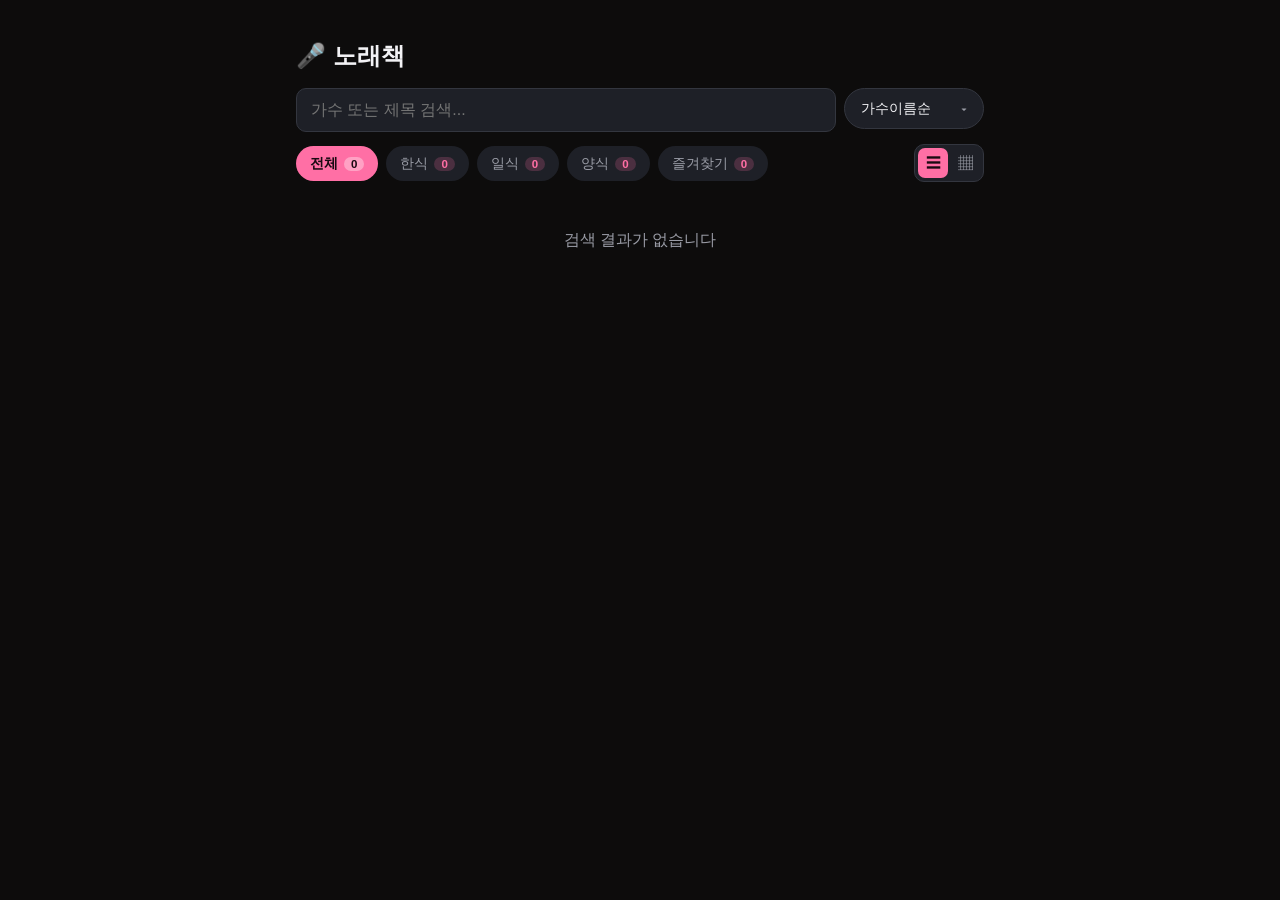
<file: view.html>
<!DOCTYPE html>
<html lang="ko">
<head>
<meta charset="UTF-8">
<meta name="viewport" content="width=device-width, initial-scale=1.0">
<title>노래책</title>
<link rel="stylesheet" href="style.css?v=61">
</head>
<body>

<div class="wrap">
  <div class="sticky-header">
    <div class="page-header">
      <h1>🎤 노래책</h1>
    </div>
    <div class="search-row">
      <input type="text" id="search" class="search-box" placeholder="가수 또는 제목 검색..." autocomplete="off">
      <div id="sort-select" class="sort-select"></div>
    </div>
    <div class="tag-tabs-row">
      <div class="tag-tabs" id="tag-tabs">
        <button class="tag-tab active" data-tag="">전체<span class="tag-count"></span></button>
        <button class="tag-tab" data-tag="한식">한식<span class="tag-count"></span></button>
        <button class="tag-tab" data-tag="일식">일식<span class="tag-count"></span></button>
        <button class="tag-tab" data-tag="양식">양식<span class="tag-count"></span></button>
        <button class="tag-tab" data-tag="__favorites__">즐겨찾기<span class="tag-count"></span></button>
      </div>
      <div class="view-toggle" id="view-toggle">
        <button type="button" class="view-toggle-btn active" data-view="list" title="목록형">☰</button>
        <button type="button" class="view-toggle-btn" data-view="grid" title="카드형">▦</button>
      </div>
    </div>
  </div>
  <ul class="song-list" id="song-list"></ul>
</div>

<script src="view.js?v=14"></script>
</body>
</html>
</file>
<file: style.css>
:root {
  --bg: #14151a;
  --surface: #1e2027;
  --surface-hover: #262933;
  --song-bg: #1e2027;
  --border: #33363f;
  --text: #f2f2f5;
  --text-dim: #9a9ca6;
  --accent: #ff6fa5;
  --accent-dim: #ff6fa533;
  --danger: #e5484d;
}

* {
  box-sizing: border-box;
}

body {
  margin: 0;
  font-family: "Pretendard", "Apple SD Gothic Neo", "Malgun Gothic", sans-serif;
  background: var(--bg);
  color: var(--text);
}

.wrap {
  max-width: 720px;
  margin: 0 auto;
  padding: 24px 16px 64px;
}


h1 {
  font-size: 1.5rem;
  margin: 0 0 16px;
}

.subtitle {
  color: var(--text-dim);
  font-size: 0.9rem;
  margin: 0 0 20px;
}

.search-row {
  display: flex;
  gap: 8px;
}

.search-box {
  width: 100%;
  padding: 12px 14px;
  font-size: 1rem;
  border-radius: 10px;
  border: 1px solid var(--border);
  background: var(--surface);
  color: var(--text);
  outline: none;
}

.search-row .search-box {
  flex: 1;
  min-width: 0;
  width: auto;
}

.search-box:focus {
  border-color: var(--accent);
}

.sort-select {
  position: relative;
  width: 100%;
  margin-top: 8px;
}

.search-row .sort-select {
  flex-shrink: 0;
  width: 140px;
  margin-top: 0;
}

.sort-select-trigger {
  width: 100%;
  display: flex;
  align-items: center;
  justify-content: space-between;
  gap: 8px;
  padding: 10px 16px;
  font-size: 0.9rem;
  border-radius: 999px;
  border: 1px solid var(--border);
  background: var(--surface);
  color: var(--text);
}

.sort-select-trigger .chevron {
  color: var(--text-dim);
  font-size: 0.75rem;
}

.sort-dropdown {
  position: absolute;
  top: calc(100% + 4px);
  left: 0;
  right: 0;
  z-index: 10;
  display: flex;
  flex-direction: column;
  gap: 2px;
  padding: 6px;
  background: var(--surface-hover);
  border: 1px solid var(--border);
  border-radius: 12px;
  box-shadow: 0 8px 24px rgba(0, 0, 0, 0.4);
}

.sort-dropdown[hidden] {
  display: none;
}

.sort-option {
  width: 100%;
  text-align: left;
  padding: 8px 12px;
  border-radius: 999px;
  background: transparent;
  color: var(--text);
  font-size: 0.9rem;
}

.sort-option.active {
  background: var(--accent);
  color: #1a0a12;
  font-weight: 600;
}

.star-filled {
  color: #000;
}

.star-empty {
  color: var(--text-dim);
}

.view-toggle {
  flex-shrink: 0;
  display: flex;
  gap: 2px;
  padding: 3px;
  border-radius: 10px;
  border: 1px solid var(--border);
  background: var(--surface);
}

.view-toggle-btn {
  width: 30px;
  height: 30px;
  padding: 0;
  border-radius: 7px;
  background: transparent;
  color: var(--text-dim);
  font-size: 0.95rem;
  line-height: 1;
}

.view-toggle-btn:hover {
  filter: none;
  background: var(--surface-hover);
}

.view-toggle-btn.active {
  background: var(--accent);
  color: #1a0a12;
}

.tag-tabs {
  display: flex;
  gap: 8px;
  flex-wrap: nowrap;
  overflow-x: auto;
  -webkit-overflow-scrolling: touch;
  scrollbar-width: none;
  margin-top: 12px;
}

.tag-tabs-row {
  display: flex;
  align-items: center;
  gap: 8px;
}

.tag-tabs-row .tag-tabs {
  margin-top: 12px;
  flex: 1;
  min-width: 0;
}

.tag-tabs-row .view-toggle {
  margin-top: 12px;
}

@media (max-width: 640px) {
  .view-toggle {
    display: none;
  }
}

.tag-tabs::-webkit-scrollbar {
  display: none;
}

.tag-tab {
  flex-shrink: 0;
  white-space: nowrap;
  border-radius: 999px;
  background: var(--surface);
  color: var(--text-dim);
}

.tag-tab.active {
  background: var(--accent);
  color: #1a0a12;
  font-weight: 600;
}

.tag-count {
  display: inline-block;
  margin-left: 6px;
  padding: 1px 7px;
  border-radius: 999px;
  font-size: 0.72rem;
  font-weight: 700;
  background: var(--accent-dim);
  color: var(--accent);
}

.tag-tab.active .tag-count {
  background: rgba(255, 255, 255, 0.35);
  color: #1a0a12;
}

.song-list {
  list-style: none;
  margin: 0;
  padding: 0;
  display: flex;
  flex-direction: column;
  gap: 8px;
}

.artist-group {
  display: flex;
  align-items: baseline;
  justify-content: space-between;
  gap: 8px;
  margin: 16px 2px 6px;
  padding-bottom: 6px;
  border-bottom: 1px solid var(--border);
  color: var(--accent);
  font-weight: 700;
}

.artist-group:first-child {
  margin-top: 0;
}

.artist-group-count {
  color: var(--text-dim);
  font-size: 0.8rem;
  font-weight: 400;
  flex-shrink: 0;
}

.grid-view .artist-group {
  grid-column: 1 / -1;
}

.song-item {
  display: flex;
  align-items: center;
  justify-content: space-between;
  gap: 12px;
  padding: 12px 14px;
  background: var(--song-bg);
  border: 1px solid var(--border);
  border-radius: 10px;
  cursor: pointer;
}

.song-item:hover {
  border-color: var(--accent);
}

.song-select {
  flex-shrink: 0;
}

.song-main {
  flex: 1;
  min-width: 0;
}

.song-title-row {
  display: flex;
  align-items: center;
  gap: 6px;
  min-width: 0;
}

.song-badge {
  flex-shrink: 0;
  font-size: 0.7rem;
  font-weight: 600;
  padding: 2px 7px;
  border-radius: 6px;
  background: var(--accent-dim);
  color: var(--accent);
  white-space: nowrap;
}

.song-title {
  font-weight: 600;
  overflow: hidden;
  text-overflow: ellipsis;
  white-space: nowrap;
}

.song-artist {
  color: var(--text-dim);
  font-size: 0.85rem;
}

.song-main > .song-badge {
  display: inline-block;
  margin-top: 4px;
}

.song-tag {
  flex-shrink: 0;
  font-size: 0.75rem;
  padding: 3px 8px;
  border-radius: 999px;
  background: var(--accent-dim);
  color: var(--accent);
  white-space: nowrap;
}

.song-side {
  display: flex;
  flex-direction: column;
  align-items: flex-end;
  gap: 4px;
  flex-shrink: 0;
}

.song-meta-row {
  display: flex;
  align-items: center;
  gap: 6px;
}

.song-tags {
  display: flex;
  gap: 4px;
  flex-wrap: wrap;
  justify-content: flex-end;
}

.song-list.grid-view {
  display: grid;
  grid-template-columns: 1fr 1fr;
  gap: 8px;
}

.grid-view .empty {
  grid-column: 1 / -1;
}

.grid-view .song-item {
  display: flex;
  flex-direction: column;
  align-items: stretch;
  gap: 6px;
  position: relative;
}

.grid-view .song-main {
  display: flex;
  flex-direction: column-reverse;
  gap: 2px;
  padding-right: 30px;
}

.grid-view .song-title {
  white-space: normal;
}

.grid-view .song-side {
  display: flex;
  flex-direction: column;
  align-items: flex-start;
  gap: 4px;
}

.grid-view .song-tags {
  justify-content: flex-start;
}

.grid-view .song-meta-row {
  position: absolute;
  top: 12px;
  right: 12px;
}

.stars {
  position: relative;
  display: inline-block;
  font-size: 0.95rem;
  line-height: 1;
  white-space: nowrap;
  letter-spacing: 2px;
}

.stars-bg,
.stars-fill {
  white-space: nowrap;
  letter-spacing: 2px;
}

.stars-bg {
  color: var(--border);
}

.stars-fill {
  position: absolute;
  top: 0;
  left: 0;
  overflow: hidden;
  color: var(--accent);
}

.empty {
  color: var(--text-dim);
  text-align: center;
  padding: 40px 0;
}

.admin-link {
  display: inline-block;
  margin-top: 24px;
  color: var(--text-dim);
  font-size: 0.8rem;
  text-decoration: none;
}

.admin-link:hover {
  color: var(--text);
}

/* Admin page */

button {
  font-family: inherit;
  cursor: pointer;
  border: none;
  border-radius: 8px;
  padding: 8px 14px;
  font-size: 0.9rem;
  background: var(--surface-hover);
  color: var(--text);
}

button:hover {
  filter: brightness(1.15);
}

button.primary {
  background: var(--accent);
  color: #1a0a12;
  font-weight: 600;
}

button.danger {
  background: var(--danger);
  color: #fff;
}

.icon-btn {
  width: 28px;
  height: 28px;
  padding: 0;
  border-radius: 6px;
  background: transparent;
  font-size: 0.8rem;
  line-height: 1;
}

.icon-btn:hover {
  background: var(--accent-dim);
  filter: none;
}

.icon-btn.danger {
  background: transparent;
  color: var(--text-dim);
}

.icon-btn.danger:hover {
  background: var(--danger);
  color: #fff;
}

.like-btn {
  font-size: 1rem;
}

.toolbar {
  display: flex;
  gap: 8px;
  flex-wrap: wrap;
  margin-top: 12px;
  margin-bottom: 16px;
}

.queue-drawer-overlay {
  position: fixed;
  inset: 0;
  z-index: 90;
  background: rgba(0, 0, 0, 0.6);
  opacity: 0;
  pointer-events: none;
  transition: opacity 0.25s ease;
}

.queue-drawer-overlay.open {
  opacity: 1;
  pointer-events: auto;
}

.queue-drawer {
  position: fixed;
  top: 0;
  left: 0;
  bottom: 0;
  z-index: 91;
  width: min(320px, 85vw);
  display: flex;
  flex-direction: column;
  gap: 12px;
  padding: 16px;
  background: var(--surface);
  border-right: 1px solid var(--border);
  transform: translateX(-100%);
  transition: transform 0.25s ease;
  overflow-y: auto;
}

.queue-drawer.open {
  transform: translateX(0);
}

.queue-header {
  display: flex;
  align-items: center;
  justify-content: space-between;
  gap: 8px;
}

.queue-header h2 {
  display: flex;
  align-items: center;
  gap: 6px;
  margin: 0;
  font-size: 1rem;
}

.queue-header-actions {
  display: flex;
  align-items: center;
  gap: 8px;
}

.queue-list {
  list-style: none;
  margin: 0;
  padding: 0;
  display: flex;
  flex-direction: column;
  gap: 6px;
}

.queue-item {
  display: flex;
  align-items: center;
  gap: 8px;
  padding: 8px 12px;
  background: var(--song-bg);
  border: 1px solid var(--border);
  border-radius: 8px;
  cursor: grab;
  touch-action: none;
  user-select: none;
}

.queue-item.dragging {
  opacity: 0.6;
  cursor: grabbing;
  border-color: var(--accent);
}

.queue-play-spacer {
  display: inline-block;
  width: 28px;
  flex-shrink: 0;
}

.icon-btn:disabled {
  opacity: 0.25;
  cursor: default;
}

.icon-btn:disabled:hover {
  background: transparent;
}

.queue-item-info {
  flex: 1;
  min-width: 0;
}

.queue-item-title {
  font-weight: 600;
  overflow: hidden;
  text-overflow: ellipsis;
  white-space: nowrap;
}

.queue-item-artist {
  color: var(--text-dim);
  font-size: 0.8rem;
}


.status {
  color: var(--text-dim);
  font-size: 0.8rem;
  margin-top: 12px;
}

.status.success {
  color: #4ade80;
}

.status.error {
  color: var(--danger);
}

.bg-color-row {
  display: flex;
  align-items: center;
  gap: 10px;
  margin-bottom: 16px;
}

.bg-color-row label {
  font-size: 0.85rem;
  color: var(--text-dim);
}

.bg-color-row input[type="color"] {
  width: 44px;
  height: 30px;
  padding: 0;
  border: 1px solid var(--border);
  border-radius: 8px;
  background: none;
  cursor: pointer;
}

.bg-color-row .status {
  margin-top: 0;
}

.settings {
  background: var(--surface);
  border: 1px solid var(--border);
  border-radius: 10px;
  padding: 12px 14px;
  margin-bottom: 16px;
}

.settings summary {
  cursor: pointer;
  font-weight: 600;
  color: var(--text-dim);
}

.settings-grid {
  display: grid;
  grid-template-columns: 1fr 1fr;
  gap: 10px;
  margin: 12px 0;
}

.settings-grid label {
  display: flex;
  flex-direction: column;
  gap: 4px;
  font-size: 0.8rem;
  color: var(--text-dim);
}

.field-label-row {
  display: flex;
  align-items: center;
  gap: 6px;
}

.inline-link {
  color: var(--accent);
  font-size: 0.75rem;
  font-weight: 600;
  text-decoration: none;
}

.inline-link:hover {
  text-decoration: underline;
}

.settings-grid input {
  padding: 8px 10px;
  border-radius: 6px;
  border: 1px solid var(--border);
  background: var(--bg);
  color: var(--text);
  font-size: 0.9rem;
}

.sticky-header {
  position: sticky;
  top: 0;
  z-index: 20;
  background: var(--bg);
  padding-top: 16px;
  padding-bottom: 8px;
}

.page-header {
  display: flex;
  align-items: center;
  justify-content: space-between;
  gap: 12px;
  margin-bottom: 16px;
}

.page-header h1 {
  margin: 0;
}

.header-icon-btn {
  position: fixed;
  top: 16px;
  right: 16px;
  z-index: 30;
  width: 40px;
  height: 40px;
  padding: 0;
  border-radius: 10px;
  background: var(--surface-hover);
  color: var(--text);
  font-size: 1.2rem;
  line-height: 1;
}

.fab {
  flex-shrink: 0;
  width: 40px;
  height: 40px;
  padding: 0;
  border-radius: 10px;
  background: var(--accent);
  color: #1a0a12;
  font-size: 1.4rem;
  font-weight: 700;
  line-height: 1;
}

.modal-overlay {
  position: fixed;
  inset: 0;
  display: flex;
  align-items: center;
  justify-content: center;
  padding: 16px;
  background: rgba(0, 0, 0, 0.6);
  z-index: 100;
}

.modal-overlay[hidden] {
  display: none;
}

.modal-card {
  width: 100%;
  max-width: 760px;
  padding: 16px;
  background: var(--surface);
  border: 1px solid var(--border);
  border-radius: 12px;
}

#admin-tools .modal-card {
  max-height: 85vh;
  overflow-y: auto;
}

.mr-play-btn {
  font-size: 0.95rem;
}

.modal-title {
  margin: 0 0 12px;
  font-size: 1.1rem;
}

.confirm-message {
  margin: 0;
  font-size: 0.95rem;
}

.quick-add-grid {
  display: flex;
  flex-direction: column;
  gap: 14px;
  margin: 4px 0 4px;
}

.quick-add-row-cols {
  display: grid;
  grid-template-columns: 1fr 1fr;
  gap: 14px;
}

.quick-add-row-cols-3 {
  grid-template-columns: 1fr 1fr 1fr;
}

.quick-add-field {
  display: flex;
  flex-direction: column;
  gap: 6px;
  min-width: 0;
}

.field-label {
  font-size: 0.8rem;
  color: var(--text-dim);
}

.quick-add-field input[type="text"] {
  width: 100%;
  padding: 10px 12px;
  border-radius: 8px;
  border: 1px solid var(--border);
  background: var(--bg);
  color: var(--text);
  font-size: 0.95rem;
}

.quick-add-field .sort-select {
  margin-top: 0;
}

.modal-actions {
  display: flex;
  justify-content: flex-end;
  gap: 8px;
  margin-top: 12px;
}
</file>
